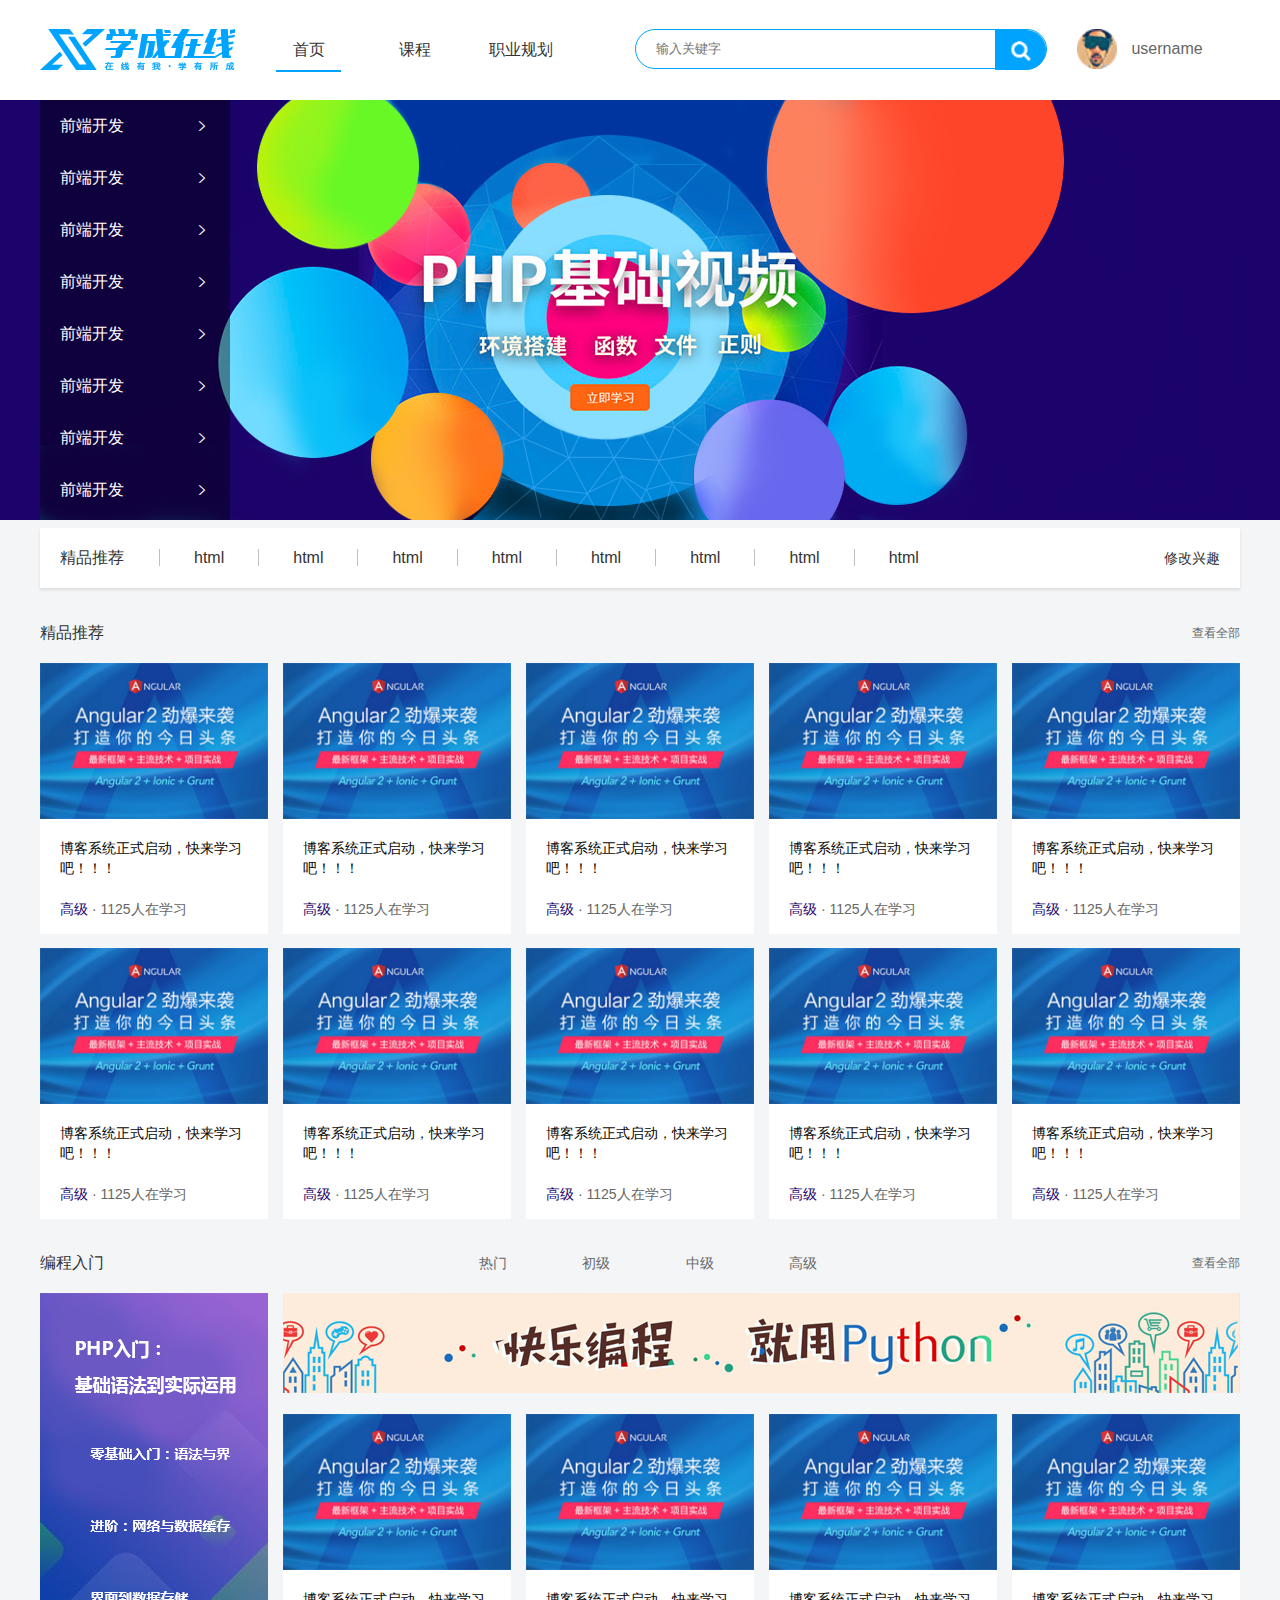
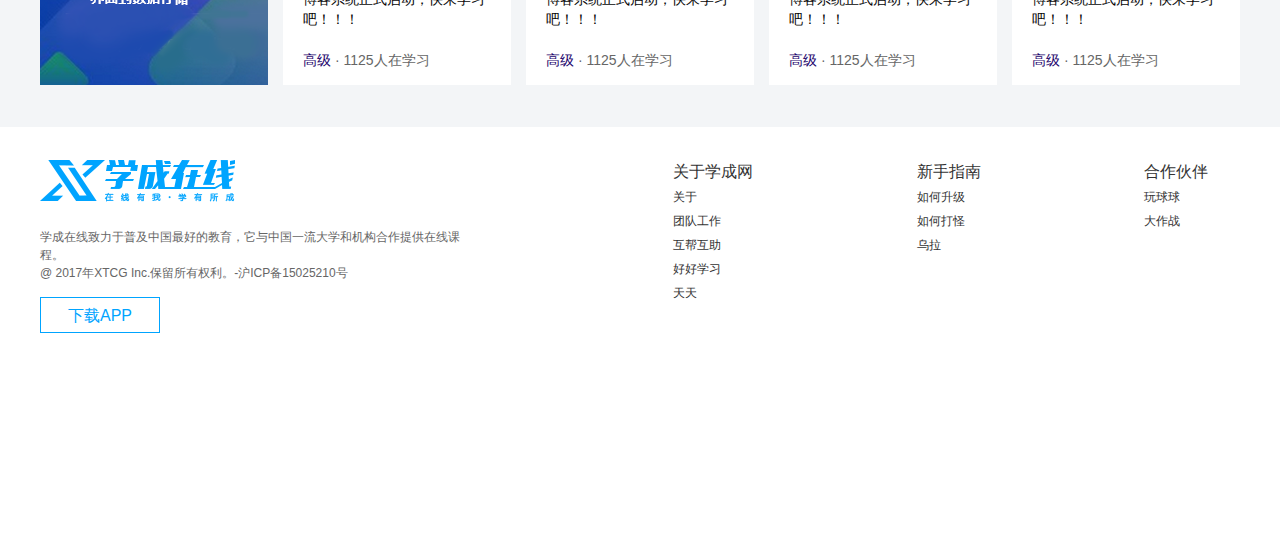
<file: xczx/index.html>
<!DOCTYPE html>
<html lang="en">
<head>
    <meta charset="UTF-8">
    <meta name="viewport" content="width=device-width, initial-scale=1.0">
    <title>Document</title>
    <!-- 顺序不能反 -->
    <link rel="stylesheet" href="./css/base.css">
    <link rel="stylesheet" href="./css/index.css">
    <link rel="stylesheet" href="iconfont/iconfont.css">
</head>

<body>
    <!-- 头部 -->
    <div class="header">
        <div class="wrapper">
            <div class="logo">
                <h1><a href="www.being.com">学成在线</a></h1>
            </div>
            <div class="nav">
                <ul>
                    <li><a href="" class="active">首页</a></li>
                    <li><a href="">课程</a></li>
                    <li><a href="">职业规划</a></li>
                </ul>
            </div>
            <div class="search">
                <input type="text" placeholder="输入关键字"></input>
                <a href=""></a>
            </div>
            <div class="user">
                <a href="">
                    <img src="./images/user.png" alt="">
                    <span>username</span>
                </a>
            </div>
        </div>
    </div>

    <!-- banner横幅广告区 -->
    <div class="banner">
        <div class="wrapper">
            <div class="left">
                <ul>
                    <li>
                        <a href="" class="open" >前端开发</a>
                        <span class="iconfont icon-jinru"></span>
                    </li>
                    <li>
                        <a href="" class="open" >前端开发</a>
                        <span class="iconfont icon-jinru"></span>
                    </li>
                    <li>
                        <a href="" class="open" >前端开发</a>
                        <span class="iconfont icon-jinru"></span>
                    </li>
                    <li>
                        <a href="" class="open" >前端开发</a>
                        <span class="iconfont icon-jinru"></span>
                    </li>
                    <li>
                        <a href="" class="open" >前端开发</a>
                        <span class="iconfont icon-jinru"></span>
                    </li>
                    <li>
                        <a href="" class="open" >前端开发</a>
                        <span class="iconfont icon-jinru"></span>
                    </li>
                    <li>
                        <a href="" class="open" >前端开发</a>
                        <span class="iconfont icon-jinru"></span>
                    </li>
                    <li>
                        <a href="" class="open" >前端开发</a>
                        <span class="iconfont icon-jinru"></span>
                    </li>
                </ul>
            </div>
            <div class="right">
            </div>
        </div>
    </div>
    <!-- 精品推荐 -->
    <div class="recommend">
        <div class="wrapper">
            <h3>精品推荐</h3>
            <ul>
                <li><a href="">html</a></li>
                <li><a href="">html</a></li>
                <li><a href="">html</a></li>
                <li><a href="">html</a></li>
                <li><a href="">html</a></li>
                <li><a href="">html</a></li>
                <li><a href="">html</a></li>
                <li><a href="">html</a></li>
            </ul>
            <a href="#" class="modify">修改兴趣</a>
        </div>
    </div>
    <!-- 精品推荐 -->
    <div class="course wrapper">
        <div class="hd">
            <h3>精品推荐</h3>
            <a class="all" href="">查看全部</a>
        </div>
        <div class="bd">
            <ul>
                <li>
                    <a href="">
                        <img src="./images/goods3.png" alt="">
                        <h3>博客系统正式启动，快来学习吧！！！</h3>
                        <p><span>高级</span>  ·  <i>1125</i>人在学习</p>
                    </a> 
                </li>
                <li>
                    <a href="">
                        <img src="./images/goods3.png" alt="">
                        <h3>博客系统正式启动，快来学习吧！！！</h3>
                        <p><span>高级</span>  ·  <i>1125</i>人在学习</p>
                    </a> 
                </li>
                <li>
                    <a href="">
                        <img src="./images/goods3.png" alt="">
                        <h3>博客系统正式启动，快来学习吧！！！</h3>
                        <p><span>高级</span>  ·  <i>1125</i>人在学习</p>
                    </a> 
                </li>
                <li>
                    <a href="">
                        <img src="./images/goods3.png" alt="">
                        <h3>博客系统正式启动，快来学习吧！！！</h3>
                        <p><span>高级</span>  ·  <i>1125</i>人在学习</p>
                    </a> 
                </li>
                <li>
                    <a href="">
                        <img src="./images/goods3.png" alt="">
                        <h3>博客系统正式启动，快来学习吧！！！</h3>
                        <p><span>高级</span>  ·  <i>1125</i>人在学习</p>
                    </a> 
                </li>
                <li>
                    <a href="">
                        <img src="./images/goods3.png" alt="">
                        <h3>博客系统正式启动，快来学习吧！！！</h3>
                        <p><span>高级</span>  ·  <i>1125</i>人在学习</p>
                    </a> 
                </li>
                <li>
                    <a href="">
                        <img src="./images/goods3.png" alt="">
                        <h3>博客系统正式启动，快来学习吧！！！</h3>
                        <p><span>高级</span>  ·  <i>1125</i>人在学习</p>
                    </a> 
                </li>
                <li>
                    <a href="">
                        <img src="./images/goods3.png" alt="">
                        <h3>博客系统正式启动，快来学习吧！！！</h3>
                        <p><span>高级</span>  ·  <i>1125</i>人在学习</p>
                    </a> 
                </li>
                <li>
                    <a href="">
                        <img src="./images/goods3.png" alt="">
                        <h3>博客系统正式启动，快来学习吧！！！</h3>
                        <p><span>高级</span>  ·  <i>1125</i>人在学习</p>
                    </a> 
                </li>
                <li>
                    <a href="">
                        <img src="./images/goods3.png" alt="">
                        <h3>博客系统正式启动，快来学习吧！！！</h3>
                        <p><span>高级</span>  ·  <i>1125</i>人在学习</p>
                    </a> 
                </li>
            </ul>
        </div>
    </div>

    <!-- 编程入门 -->
    <div class="coding wrapper">
        <div class="hd">
            <h3>编程入门</h3>
            <div class="rate">
                <a href="">热门</a>
                <a href="">初级</a>
                <a href="">中级</a>
                <a href="">高级</a>
            </div>
            <a class="all" href="">查看全部</a>
        </div>
        <div class="low">
            <div class="left">
            </div>
            <div class="bd">
                <div class="up"></div>
                <div class="down">
                    <ul>
                        <li>
                            <a href="">
                                <img src="./images/goods3.png" alt="">
                                <h3>博客系统正式启动，快来学习吧！！！</h3>
                                <p><span>高级</span>  ·  <i>1125</i>人在学习</p>
                            </a> 
                        </li>
                        <li>
                            <a href="">
                                <img src="./images/goods3.png" alt="">
                                <h3>博客系统正式启动，快来学习吧！！！</h3>
                                <p><span>高级</span>  ·  <i>1125</i>人在学习</p>
                            </a> 
                        </li>
                        <li>
                            <a href="">
                                <img src="./images/goods3.png" alt="">
                                <h3>博客系统正式启动，快来学习吧！！！</h3>
                                <p><span>高级</span>  ·  <i>1125</i>人在学习</p>
                            </a> 
                        </li>
                        <li>
                            <a href="">
                                <img src="./images/goods3.png" alt="">
                                <h3>博客系统正式启动，快来学习吧！！！</h3>
                                <p><span>高级</span>  ·  <i>1125</i>人在学习</p>
                            </a> 
                        </li>
                    </ul>
                </div>
            </div>
        </div>
    </div>

   

    <!-- 版权区域 -->
    <div class="footer">
        <div class="wrapper">
            <div class="left">
                <img src="./images/logo.png" alt="">
                <p>学成在线致力于普及中国最好的教育，它与中国一流大学和机构合作提供在线课程。</p>
                <p>@ 2017年XTCG Inc.保留所有权利。-沪ICP备15025210号</p>
                <a href="">
                    <div class="download">下载APP</div>
                </a>
            </div>
            <div class="right">
                <ul>
                    <h4>关于学成网</h4>
                    <li><a href="">关于</a></li>
                    <li><a href="">团队工作</a></li>
                    <li><a href="">互帮互助</a></li>
                    <li><a href="">好好学习</a></li>
                    <li><a href="">天天</a></li>
                </ul>
                <ul>
                    <h4>新手指南</h4>
                    <li><a href="">如何升级</a></li>
                    <li><a href="">如何打怪</a></li>
                    <li><a href="">乌拉</a></li>
                </ul>
                <ul>
                    <h4>合作伙伴</h4>
                    <li><a href="">玩球球</a></li>
                    <li><a href="">大作战</a></li>
                </ul>
            </div>
        </div>
    </div>
</body>
</html>
</file>
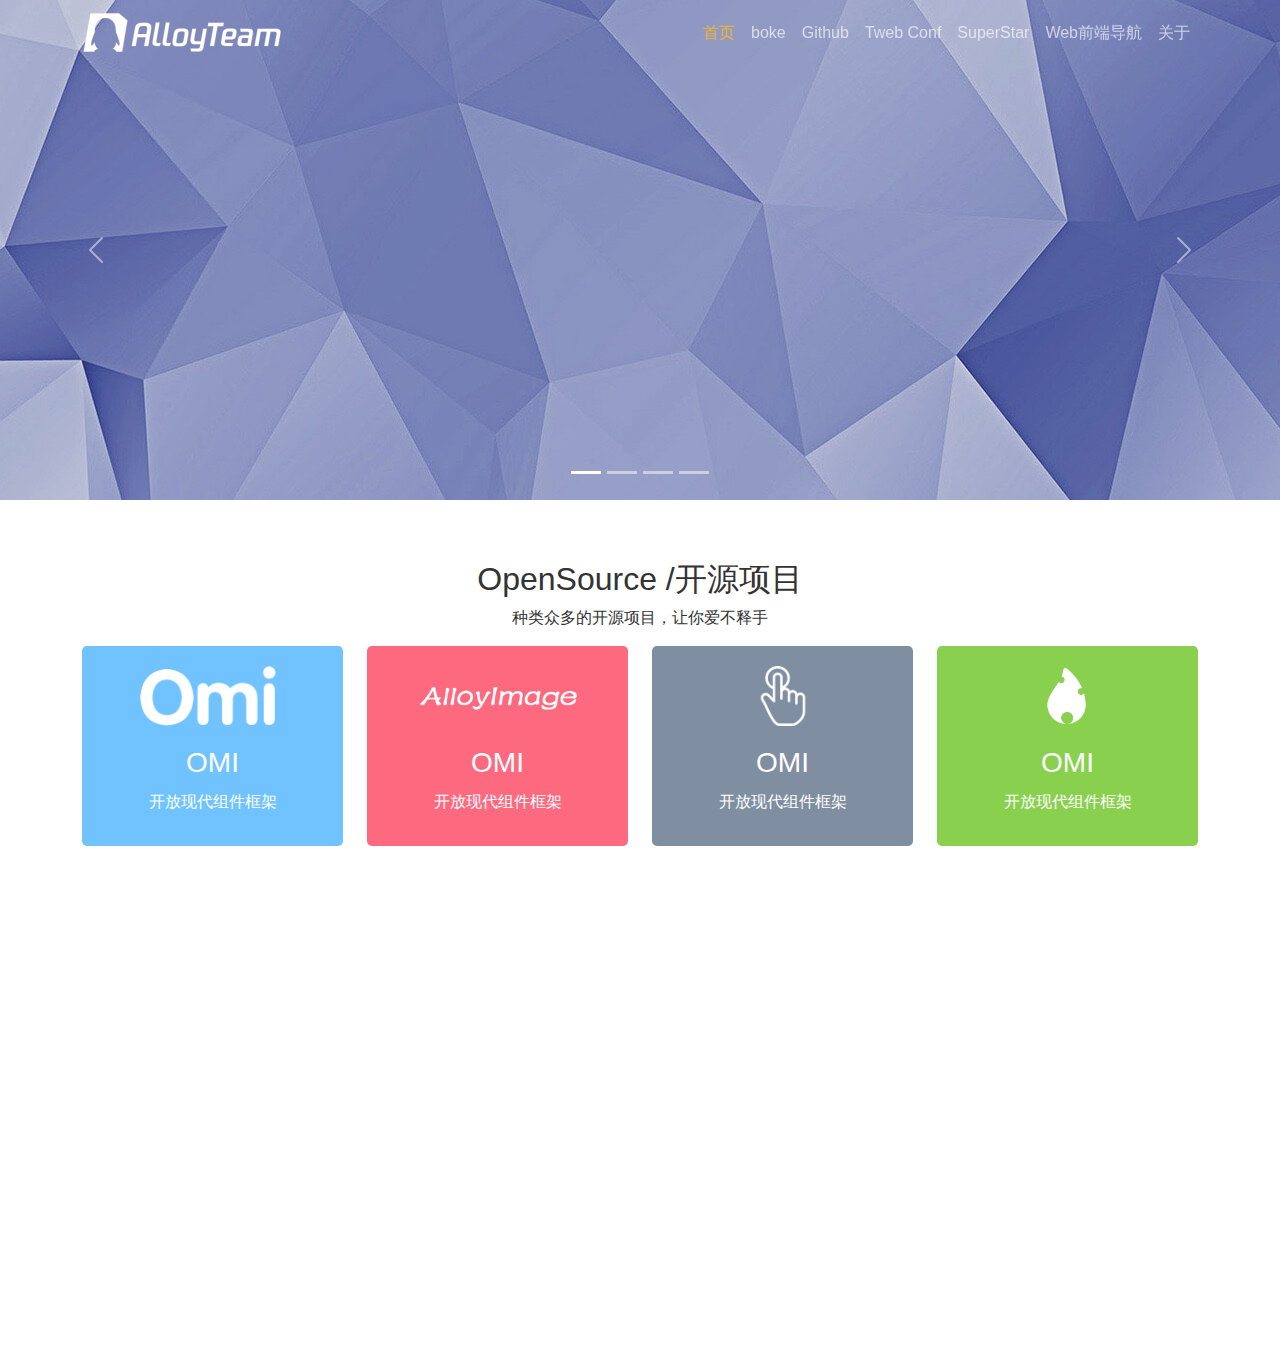
<file: alloyTeam/alloyTeam.html>
<!DOCTYPE html>
<html lang="en">
<head>
    <meta charset="UTF-8">
    <meta name="viewport" content="width=device-width, initial-scale=1.0">
    <meta na>
    <title>腾讯全端</title>
    <link rel="shortcut icon" href="favicon.ico" type="image/x-icon">
    <link rel="stylesheet" href="./Bootstrap/css/bootstrap.min.css">
    <link rel="stylesheet" href="./Bootstrap/font/bootstrap-icons.css">
    <link rel="stylesheet" href="./css/base.css">
    <link rel="stylesheet" href="./css/index.css">


</head>
<body>
    <!-- 导航 -->
    <nav class="navbar navbar-expand-lg bg-body-tertiary fixed-top">
      <div class="container">
        <a class="navbar-brand" href="#"><img src="./assets/images/logo.svg" alt=""></a>
        <button class="navbar-toggler" type="button" data-bs-toggle="collapse" data-bs-target="#navbarNav" aria-controls="navbarNav" aria-expanded="false" aria-label="Toggle navigation">
          <span class="navbar-toggler-icon"></span>
        </button>
        <div class="collapse navbar-collapse" id="navbarNav">
          <ul class="navbar-nav">
            <li class="nav-item">
              <a class="nav-link active" aria-current="page" href="#">首页</a>
            </li>
            <li class="nav-item">
              <a class="nav-link" href="#">boke</a>
            </li>
            <li class="nav-item">
              <a class="nav-link" href="#">Github</a>
            </li>
            <li class="nav-item">
              <a class="nav-link" href="#">Tweb Conf</a>
            </li>
            <li class="nav-item">
              <a class="nav-link" href="#">SuperStar</a>
            </li>
            <li class="nav-item">
              <a class="nav-link" href="#">Web前端导航</a>
            </li>
            <li class="nav-item">
              <a class="nav-link" href="#">关于</a>
            </li>

            </li>
          </ul>
        </div>
      </div>
    </nav>

    <script>
      const nav = document.querySelector('.navbar')
      window.addEventListener('scroll',function(){
        if(document.documentElement.scrollTop>0)
        nav.style.setProperty('background-color', '#26282c', 'important')
        else
        nav.style.setProperty('background-color', 'rgba(0, 0, 0, 0)', 'important')
      })
    </script>

    <!-- 轮播图 -->
    <div id="carouselExampleIndicators" class="carousel slide">
      <div class="carousel-indicators">
        <button type="button" data-bs-target="#carouselExampleIndicators" data-bs-slide-to="0" class="active" aria-current="true" aria-label="Slide 1"></button>
        <button type="button" data-bs-target="#carouselExampleIndicators" data-bs-slide-to="1" aria-label="Slide 2"></button>
        <button type="button" data-bs-target="#carouselExampleIndicators" data-bs-slide-to="2" aria-label="Slide 3"></button>
        <button type="button" data-bs-target="#carouselExampleIndicators" data-bs-slide-to="3" aria-label="Slide 4"></button>
      </div>
      <div class="carousel-inner">
        <div class="carousel-item active">
          
        </div>
        <div class="carousel-item">
          
        </div>
        <div class="carousel-item">
          
        </div>
        <div class="carousel-item">
          
        </div>
      </div>
      <button class="carousel-control-prev" type="button" data-bs-target="#carouselExampleIndicators" data-bs-slide="prev">
        <span class="carousel-control-prev-icon" aria-hidden="true"></span>
        <span class="visually-hidden">Previous</span>
      </button>
      <button class="carousel-control-next" type="button" data-bs-target="#carouselExampleIndicators" data-bs-slide="next">
        <span class="carousel-control-next-icon" aria-hidden="true"></span>
        <span class="visually-hidden">Next</span>
      </button>
    </div>

    <!-- 定时器 -->
    <script>
      // const urlArr=[{url:'./assets/images/banner_0.jpg'},
      // {url:'./assets/images/banner_1.jpg'},
      // {url:'./assets/images/banner_2.jpg'},
      // {url:'./assets/images/banner_3.png'}]

      // const box = document.querySelector('.carousel .carousel-item img')
      
      function itv(){
        let i = setInterval(function(){
        // i++
        // if(i>=urlArr.length) i=0
        // box.src = urlArr[i].url
        // document.querySelector(`.carousel-indicators .active`).classList.remove('active')
        // document.querySelector(`.carousel-indicators button:nth-child(${i+1})`).classList.add('active')
        document.querySelector('.carousel-control-next').click()
      },1000)
        return i
      }
      
      let i = itv()


      const lbt = document.querySelector('.carousel .carousel-inner')

      lbt.addEventListener('mouseenter',function(){
        clearInterval(i)
        
        // console.log(i*10);
      })

      lbt.addEventListener('mouseleave',function(){
        clearInterval(i)
        i = itv()
        // console.log(i);
      })

    </script>



    <!-- 开源项目 -->
    <div class="project container">
      <div class="title">
        <h2>OpenSource /开源项目</h2>
        <p>种类众多的开源项目，让你爱不释手</p>
      </div>
      <div class="content">
        <div class="row">
          <div class="col-lg-3 col-md-6">
            <a href="">
              <img src="./assets/images/omi.png" alt="">
              <h3>OMI</h3>
              <p>开放现代组件框架</p>
            </a>
          </div>
          <div class="col-lg-3 col-md-6">
            <a href="">
            <img src="./assets/images/alloyimage.png" alt="">
              <h3>OMI</h3>
              <p>开放现代组件框架</p>
            </a>
          </div>
          <div class="col-lg-3 col-md-6">
            <a href="">
            <img src="./assets/images/alloytouch.png" alt="">
              <h3>OMI</h3>
              <p>开放现代组件框架</p>
            </a>
          </div>
          <div class="col-lg-3 col-md-6">
            <a href="">
            <img src="./assets/images/sodalogo.png" alt="">
              <h3>OMI</h3>
              <p>开放现代组件框架</p>
            </a>
          </div>
        </div>
      </div>
    </div>

  <script src="./Bootstrap/js/bootstrap.min.js"></script>

  <!-- 我是空盒子 -->
  <div style="height: 500px;"></div>
  
</body>
</html>
</file>
<file: xczx/css/base.css>
/* 清除默认样式代码 */
/* 去除常见标签默认的 margin 和 padding */
* {
    margin: 0;
    padding: 0;
}
 
/*去除所有元素由于加了边框让盒子变大的情况*/
* {
    box-sizing: border-box;
}
 
/* 设置网页统一的字体大小、行高、字体系列相关属性 */
body {
    font: 16px/1.5 "Helvetica Neue", Helvetica, Arial, "Microsoft Yahei",
        "Hiragino Sans GB", "Heiti SC", "WenQuanYi Micro Hei", sans-serif;
    color: #333;
}
 
/* 去除列表默认样式 */
ul,li,
ol {
    list-style: none;
}



/* 让所有斜体不倾斜 */
em,
i {
    font-style: normal;
}
 
/* 去除a标签默认下划线，并设置默认文字颜色 */
a {
    text-decoration: none;
    color: #333;
}
 

/* 设置img的垂直对齐方式为居中对齐，去除img默认下间隙 */
img {
    vertical-align: middle;
}
 
/* 去除input默认样式 */
input,
button {
    cursor: pointer;
    border: none;
    outline: none;
    color: #333;
} 
 
 
/* 双伪元素清除法 */
.clearfix::before,
.clearfix::after {
    content: "";
    display: table;
}
 
.clearfix::after {
    clear: both;
}
</file>
<file: xczx/css/index.css>
.wrapper{
    margin: 0 auto;
    width: 1200px;
}

body{
    background:#f3f5f7;
}



/* 导航区 */
.header{
    height:100px ;
    background: #fff;;
}

.header .wrapper{
    display: flex;
    padding-top: 29px;
}

.logo a{
    display: block;
    width: 195px;
    height: 41px;
    background-image: url(../images/logo.png);
    /* 隐藏文字 */
    font-size: 0;
}

.nav ul{
    width: 360px;
    display: flex;
    justify-content: space-evenly;
}

.nav ul a{
    display: block;
    width: 65px;
    text-align: center;
    line-height: 41px;
}

.nav li .active,
.nav a:hover{
    border-bottom:2px solid #00a4ff;

}

.search{
    display: flex;
    width: 412px;
    height: 40px;
    border:1px solid #00a4ff;
    border-radius: 20px;
    margin-left: 40px;
    padding-left: 10px;
}

.search input{
    flex:1;
    line-height: 40px;
    padding-left: 10px;
    background-color: transparent;
}

.search a{
    display: block;
    width: 51px;
    height: 40px;
    background-image: url(../images/btn.png);
    background-size: cover;
    border-top-right-radius: 20px;
    border-bottom-right-radius: 20px;
}

.header .user img{
    margin-left: 30px;
    margin-right: 10px;
    width: 40px;
    height: 40px;
    vertical-align: middle;
}

.header .user span{
    font-size: 16px;
    color: #666;
    vertical-align: middle;
}


/* banner区 */
.banner{
    height: 420px;
    background-color: #1c036c;
}

.banner .wrapper{
    background-image: url(../images/banner.png);
    width: 1200px;
    height: 420px;
    display: flex;
    justify-content: space-between;
}

.banner .left{
    width: 190px;
	height: 420px;
    
    background-color: rgba(0,0,0,0.42);
}


.banner .left li{
    display: flex;
    padding: 3px 20px;
    justify-content: space-between;
    cursor: pointer;
}


.banner .left a{
    display: block;
    height: 46px;
    line-height: 46px;
    font-size: 16px;
    color: #fff;
}

.banner .left span{
    display: block;
    height: 46px;
    line-height: 46px;
    font-size: 16px;
    color: #fff;
}

.banner .left li:hover a,
.banner .left li:hover span
{
    color: #00a4ff;
}



/* 精品推荐 */
.recommend .wrapper{
    display: flex;
    height: 60px;
    background-color: #fff;
    margin-top: 8px;
    padding: 0 20px;
    line-height: 60px;
    box-shadow: 0px 2px 3px 0px 
		rgba(118, 118, 118, 0.2)
}

.recommend .wrapper h3{
    font-size: 16px;
    margin-right: 35px;
    font-weight: 400;
}

.recommend .wrapper ul{
    display: flex;
    /* 把修改兴趣挤到右边了 */
    flex:1;
}

.recommend .wrapper ul a{
    border-left: 1px solid #bfbfbf;
    padding: 0 34px;
}

.recommend .wrapper .modify{
    font-size: 14px;
}

/* 精品推荐li */
.course{
    margin-top: 15px;
}

.hd{
    display: flex;
    justify-content: space-between;
    height: 60px;
    line-height: 60px;
}

.hd h3{
    font-weight: 400;
    font-size: 16px;
}

.hd .all{
    color: #666;
    font-size: 12px;
}


.bd ul{
    display: flex;
    flex-wrap: wrap;
    justify-content: space-between;

}

.bd li{
    width: 228px;
    height: 271px;
    background-color: #fff;
    margin-bottom: 14px;
}

.bd img{
    height: 156px;
    width: 228px;
}

.bd h3{
    
    font-family: MicrosoftYaHei;
	font-size: 14px;
	font-weight: normal;
	font-stretch: normal;
	line-height: 20px;
    padding: 20px;
    color: #050505;

}

.bd p span{
    
    color: #1c036c;
}

.bd p{
    padding-left: 20px;
    color:#666;
    font-size: 14px;
}

/* 编程入门 */
/* 公用一下hd */


.hd .rate{
    display: flex;
    justify-content: space-between;
    width: 338px;
}

.hd .rate a{
    color: #666;
    font-size: 14px;
}

.hd .rate a:hover{
    color: #00a4ff;
}

.low{
    height: 392px;
    display: flex;
    justify-content: space-between;
}

.low .left{
    width: 228px;
    height: 392px;
    background-image: url(../images/php1.png);
}

.low .right{
    height: 392px;
    display: flex;
    flex-direction: column;
    justify-content: space-between;
}

.low .up{
    height: 100px;
    width: 957px;
    background-image: url(../images/python1.png);
    margin-bottom: 21px;
}




/* 版权区域 */
.footer{
    
    height: 417px;
    background: #fff;
    padding-top: 33px;
    margin-top: 42px;
    
}

.footer .wrapper{
    display: flex;
    justify-content: space-between;
}

.footer .left{
    width: 426px;
}

.footer .left p{
    font-size: 12px;
    line-height: 18px;
    color: #666;
}

.footer .left img{
    margin-bottom: 26px;
}

.footer .left  a{
    margin-top: 15px;
    display: block;
    width: 120px;
	height: 36px;
	border: solid 1px #00a4ff;
    color: #00a4ff;
}

.footer .left .download{
    
    font-size: 16px;
    text-align: center;
    
    line-height: 36px;
}

.footer .right{
    display: flex;
    width: 535px;
    margin-right:  32px;
    justify-content: space-between;
    
}

.footer .right h4{
    font-weight: 400;
    font-size: 16px;
    color: #333333;
}

.footer .right li a{
    font-size: 12px;
    color: #333333;
}
</file>
<file: xczx/iconfont/iconfont.css>
@font-face {
  font-family: "iconfont"; /* Project id 4462349 */
  src: url('iconfont.woff2?t=1710164992348') format('woff2'),
       url('iconfont.woff?t=1710164992348') format('woff'),
       url('iconfont.ttf?t=1710164992348') format('truetype');
}

.iconfont {
  font-family: "iconfont" !important;
  font-size: 16px;
  font-style: normal;
  -webkit-font-smoothing: antialiased;
  -moz-osx-font-smoothing: grayscale;
}

.icon-jinru:before {
  content: "\e621";
}
</file>
<file: alloyTeam/css/base.css>
/* 清除默认样式代码 */
/* 去除常见标签默认的 margin 和 padding */
* {
    margin: 0;
    padding: 0;
}
 
/*去除所有元素由于加了边框让盒子变大的情况*/
* {
    box-sizing: border-box;
}
 
/* 设置网页统一的字体大小、行高、字体系列相关属性 */
body {
    font: 16px/1.5 "Helvetica Neue", Helvetica, Arial, "Microsoft Yahei",
        "Hiragino Sans GB", "Heiti SC", "WenQuanYi Micro Hei", sans-serif;
    color: #333;
}
 
/* 去除列表默认样式 */
ul,li,
ol {
    list-style: none;
}



/* 让所有斜体不倾斜 */
em,
i {
    font-style: normal;
}
 
/* 去除a标签默认下划线，并设置默认文字颜色 */
a {
    text-decoration: none;
    color: #333;
}
 

/* 设置img的垂直对齐方式为居中对齐，去除img默认下间隙 */
img {
    vertical-align: middle;
}
 
/* 去除input默认样式 */
input,
button {
    cursor: pointer;
    border: none;
    outline: none;
    color: #333;
} 
 
 
/* 双伪元素清除法 */
.clearfix::before,
.clearfix::after {
    content: "";
    display: table;
}
 
.clearfix::after {
    clear: both;
}
</file>
<file: alloyTeam/css/index.css>
.navbar {
  background-color: rgba(0, 0, 0, 0) !important;
}
.navbar-collapse {
  flex: 0 !important;
}
.navbar-collapse .navbar-nav .nav-item .nav-link {
  white-space: nowrap;
}
.nav-link {
  color: hsla(0, 0%, 100%, 0.65);
}
.container .navbar-brand img {
  width: 200px;
  height: 39px;
}
.navbar-nav .nav-link.active,
.navbar-nav .show > .nav-link {
  color: #f2b535;
}
.nav-link:focus,
.nav-link:hover {
  color: #f2b535;
}
.navbar-nav {
  float: left;
}
.body {
  font-family: Microsoft YaHei, Arial, Helvetica, sans-serif;
}
@media (max-width: 768px) {
  .carousel .carousel-item {
    height: 250px;
  }
}
@media (min-width: 768px) {
  .carousel .carousel-item {
    height: 400px;
  }
}
@media (min-width: 992px) {
  .carousel .carousel-item {
    height: 500px;
  }
}
.carousel .carousel-item {
  background-size: cover;
  background-position: center 0;
  cursor: pointer;
}
.carousel .carousel-item:nth-child(1) {
  background-image: url(../assets/images/banner_0.jpg);
}
.carousel .carousel-item:nth-child(2) {
  background-image: url(../assets/images/banner_1.jpg);
}
.carousel .carousel-item:nth-child(3) {
  background-image: url(../assets/images/banner_2.jpg);
}
.carousel .carousel-item:nth-child(4) {
  background-image: url(../assets/images/banner_3.png);
}
.project {
  margin-top: 60px;
  text-align: center;
}
.project .content .row div {
  height: 200px;
  cursor: pointer;
  margin-bottom: 10px;
}
.project .content .row div a {
  display: block;
  height: 200px;
  padding: 20px 10px;
  border-radius: 5px;
}
.project .content .row div a h3 {
  margin-top: 20px;
  margin-bottom: 10px;
  color: #fff;
}
.project .content .row div a img {
  height: 60px;
  color: #fff;
}
.project .content .row div a p {
  color: #fff;
}
.project .content .row div:nth-child(1) a {
  background-color: #70c3ff;
}
.project .content .row div:nth-child(2) a {
  background-color: #fd6a7f;
}
.project .content .row div:nth-child(3) a {
  background-color: #7f8ea0;
}
.project .content .row div:nth-child(4) a {
  background-color: #89d04f;
}
</file>
